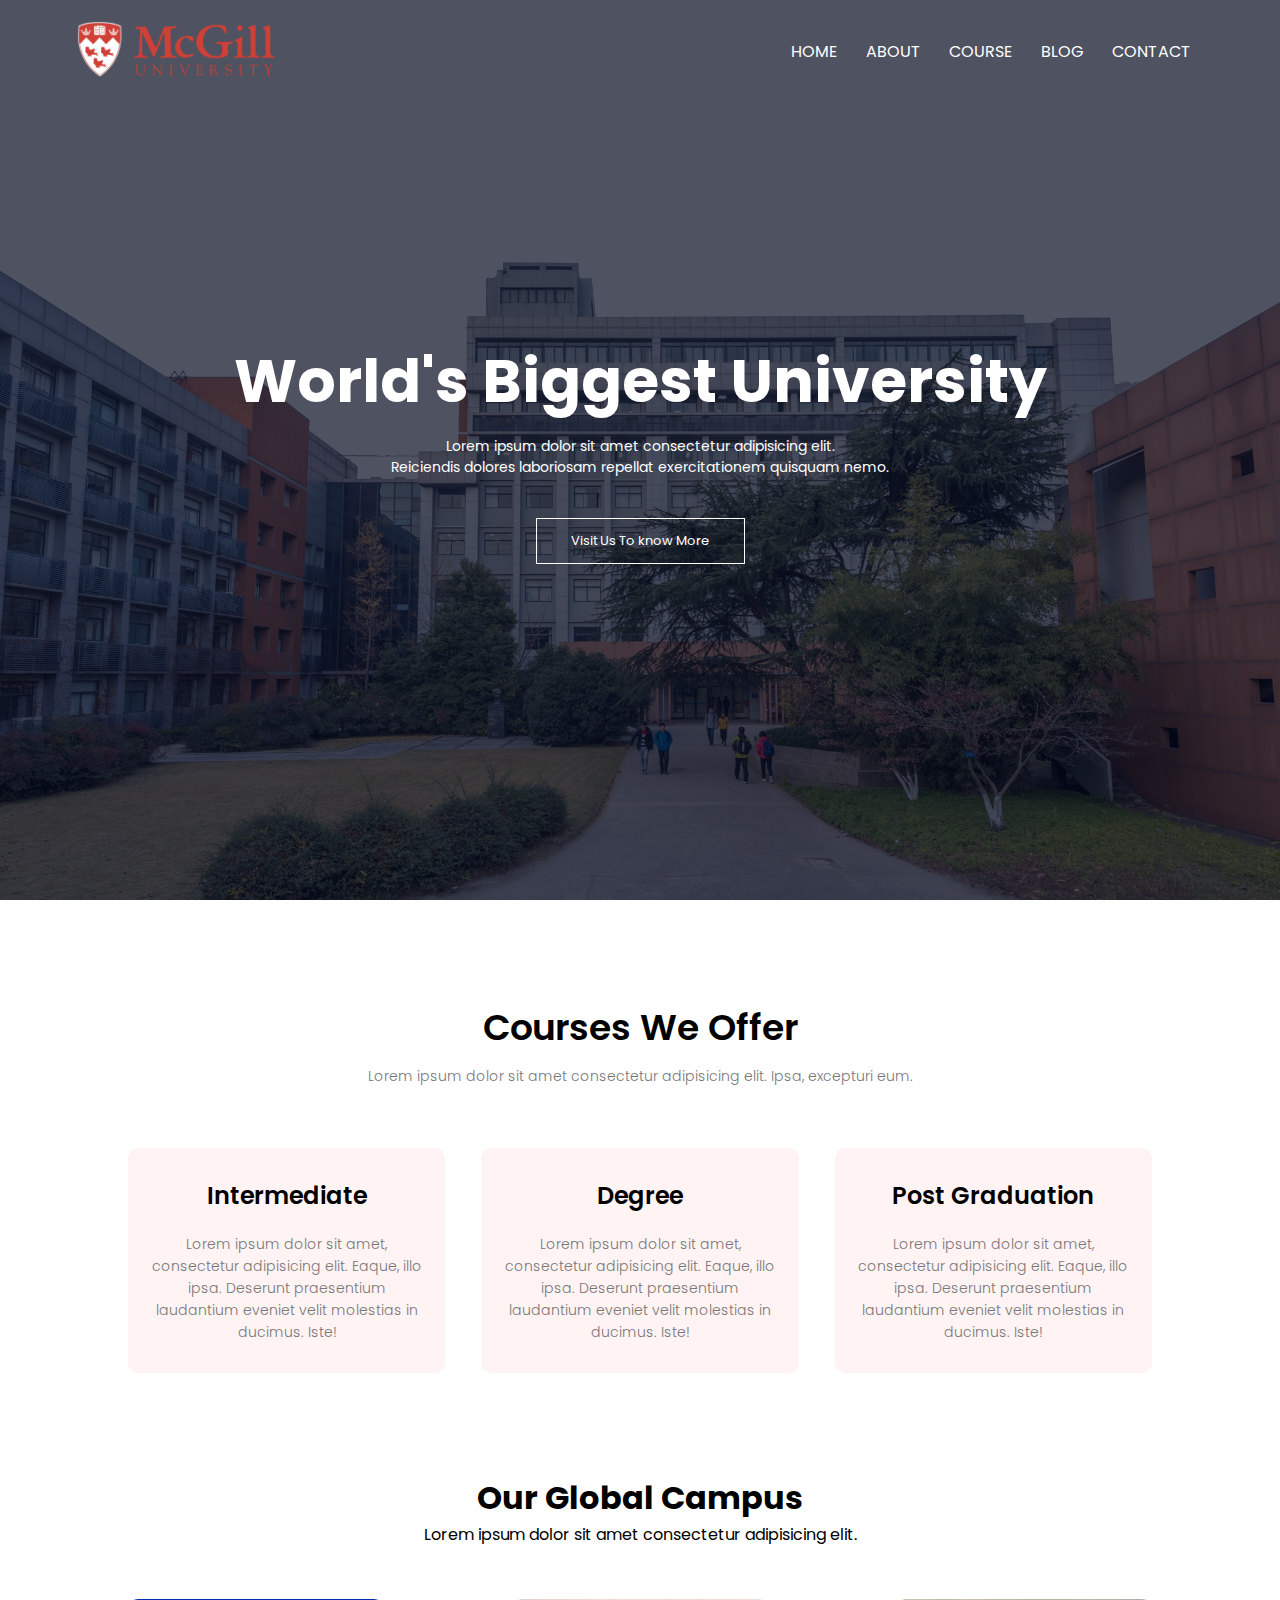
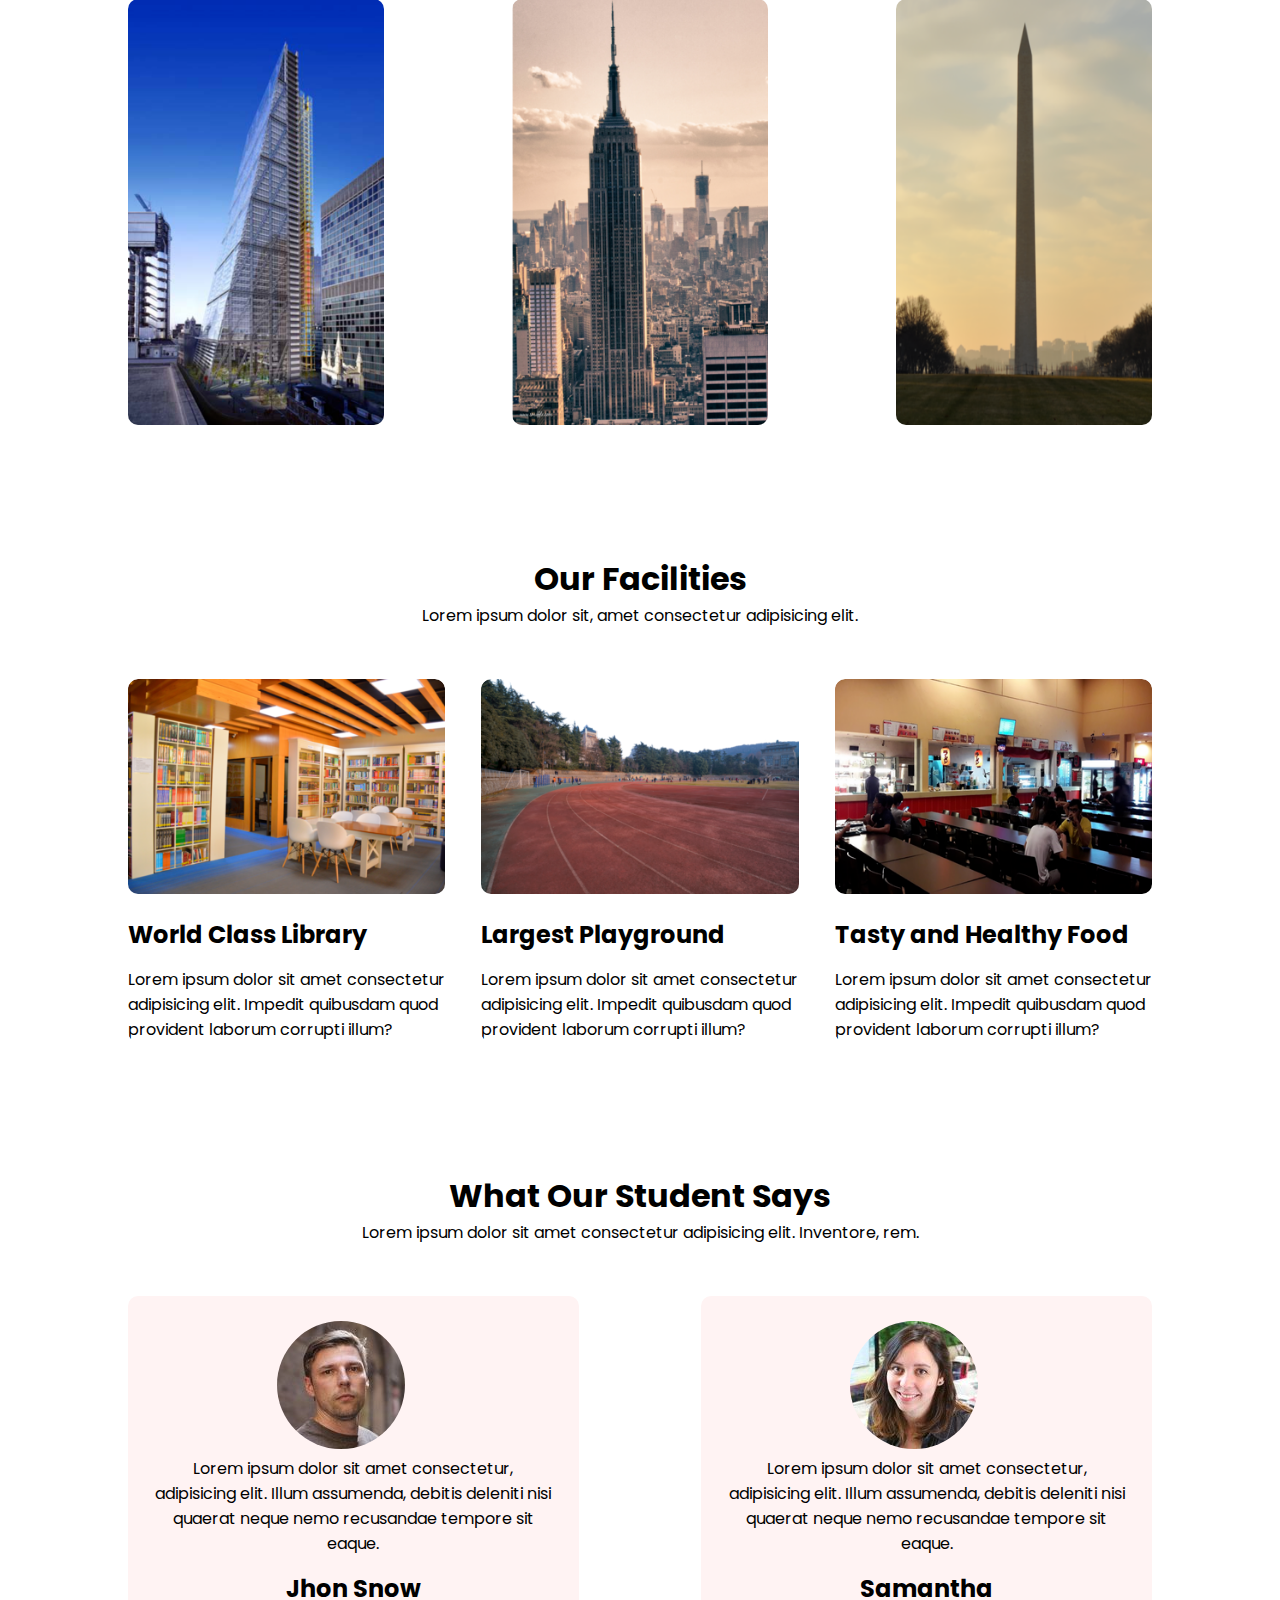
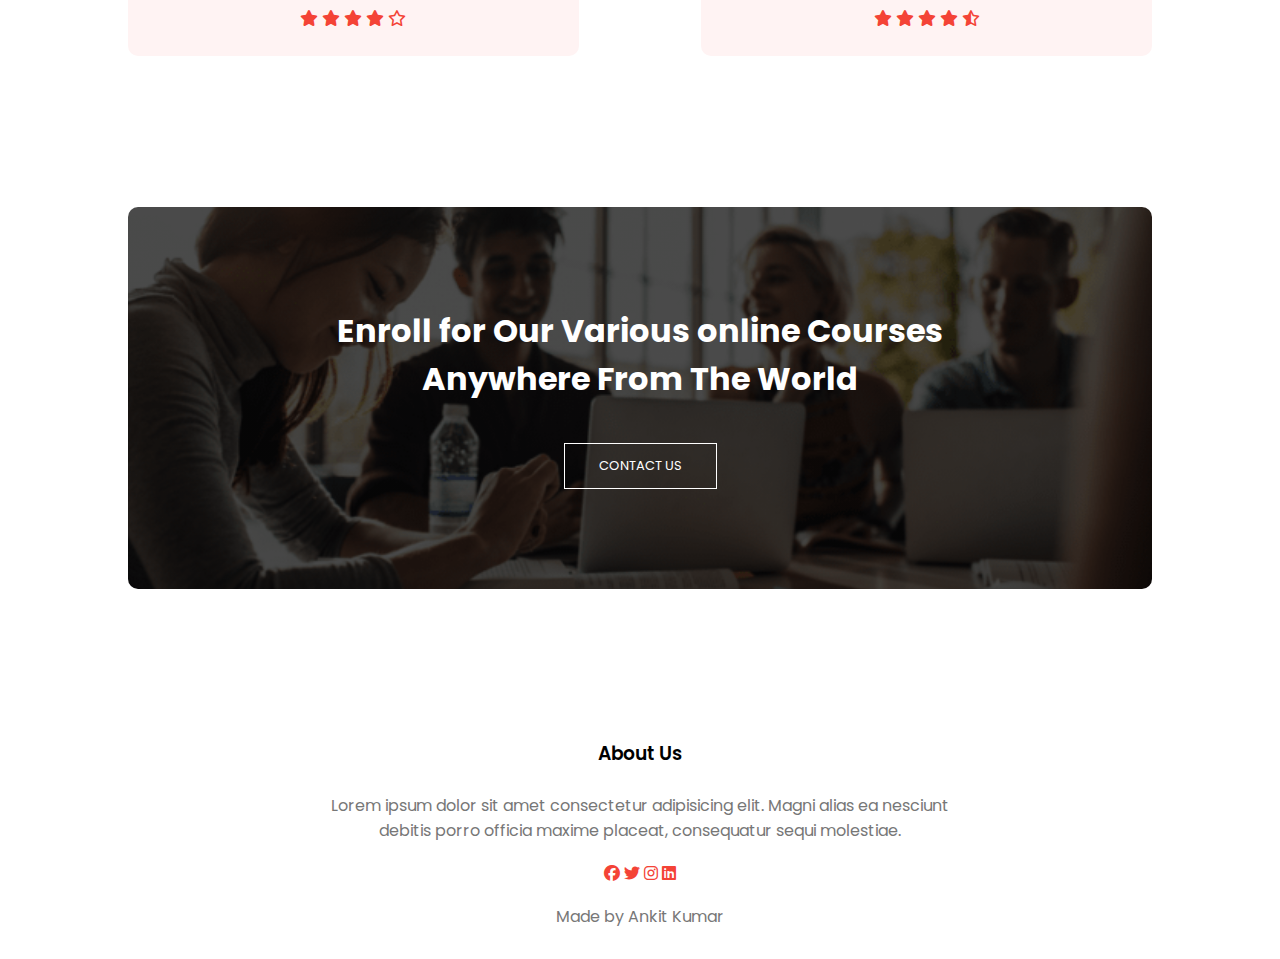
<file: index.html>
<!DOCTYPE html>
<html lang="en">
<head>
    <meta charset="UTF-8">
    <meta http-equiv="X-UA-Compatible" content="IE=edge">
    <meta name="viewport" content="width=device-width, initial-scale=1.0">
    <meta name="description" content=" Index page of a multipages Website for a University made with Html, Css, font awesome, Google fonts and Javascript">
    <link rel="stylesheet" href="./css/style.css">
    <!-- font awesome cdn -->
    <link rel="stylesheet" href="https://cdnjs.cloudflare.com/ajax/libs/font-awesome/6.2.1/css/all.min.css">
    <!-- Google font -->
    <link href="https://fonts.googleapis.com/css2?family=Poppins:wght@400;600;700&display=swap" rel="stylesheet">

    <title>University Website</title>
</head>
<body>
    <section class="header">
        <nav>
            <a href="index.html"><img src="./img/logo1.png" alt="logo"></a> 
            <div class="nav-links" id="navLinks">
                <i class="fa fa-times" onclick="hideMenu()"></i>
                <ul>
                    <li><a href="Index.html">HOME</a></li>
                    <li><a href="about.html">ABOUT</a></li>
                    <li><a href="course.html" class="drop">COURSE</a>
                        <!-- <input type="checkbox" id="showDrop">
                        <label for="showDrop" class="mobile-item">COURSE</label>
                        <ul class="drop-menu">
                            <li><a href="#">COURSE 1</a></li>
                            <li><a href="#">COURSE 2</a></li>
                            <li><a href="#">COURSE 3</a></li>
                            <li><a href="#">COURSE 4</a></li>
                            <li><a href="#">COURSE 5</a></li>
    
                        </ul> -->
                    </li>
                    <li><a href="blog.html">BLOG</a></li>
                    <li><a href="contact.html">CONTACT</a></li>
                </ul>
                </ul>
            </div>
            <i class="fa fa-bars" onclick="showMenu()"></i>
        </nav>

        <div class="text-box">
            <h1>World's Biggest University</h1>
            <p>Lorem ipsum dolor sit amet consectetur adipisicing elit. <br> Reiciendis dolores laboriosam repellat exercitationem quisquam nemo.</p>
            <a href="#" class="hero-btn">Visit Us To know More</a>
        </div>


    </section>
    

    <!-- Course Section -->
    <section class="course">
        <h1>Courses We Offer</h1>
        <p>Lorem ipsum dolor sit amet consectetur adipisicing elit. Ipsa, excepturi eum. </p>
        <div class="row">
            <div class="course-col">
                <h2>Intermediate</h2>
                <p>Lorem ipsum dolor sit amet, consectetur adipisicing elit. Eaque, illo ipsa. Deserunt praesentium laudantium eveniet velit molestias in ducimus. Iste!</p>
            </div>
            <div class="course-col">
                <h2>Degree</h2>
                <p>Lorem ipsum dolor sit amet, consectetur adipisicing elit. Eaque, illo ipsa. Deserunt praesentium laudantium eveniet velit molestias in ducimus. Iste!</p>
            </div>
            <div class="course-col">
                <h2>Post Graduation</h2>
                <p>Lorem ipsum dolor sit amet, consectetur adipisicing elit. Eaque, illo ipsa. Deserunt praesentium laudantium eveniet velit molestias in ducimus. Iste!</p>
            </div>
        </div>
    </section>
<!-- Campus section -->
<section class="campus">
    <div class="head">

        <h1>Our Global Campus</h1>
        <p>Lorem ipsum dolor sit amet consectetur adipisicing elit.</p>
    </div>

    <div class="row">
        <div class="campus-col">
            <img src="./img/london.png"  alt="london">
            <div class="layer">
                <h2>LONDON</h2>
            </div>
        </div>
        <div class="campus-col">
            <img src="./img/new york1.png" alt="newyork" >
            <div class="layer">
                <h2>NEW YORK</h2>
            </div>
        </div>
        <div class="campus-col">
            <img src="./img/Washington.png" alt="washington" >
            <div class="layer">
                <h2>WASHINGTON </h2>
            </div>
        </div>
    </div>
</section>

<!-- Facilities -->
<section class="facilities">
    <h1>Our Facilities</h1>
    <p>Lorem ipsum dolor sit, amet consectetur adipisicing elit.</p>

    <div class="row">
        <div class="facilities-col">
            <img src="./img/library1.png" alt="library">
            <h2>World Class Library</h2>
            <p>Lorem ipsum dolor sit amet consectetur adipisicing elit. Impedit quibusdam quod provident laborum corrupti illum?</p>
        </div>
        <div class="facilities-col">
            <img src="./img/playground.png" alt="playground">
            <h2>Largest Playground</h2>
            <p>Lorem ipsum dolor sit amet consectetur adipisicing elit. Impedit quibusdam quod provident laborum corrupti illum?</p>
        </div>
        <div class="facilities-col">
            <img src="./img/canteen.png" alt="canteen">
            <h2>Tasty and Healthy Food</h2>
            <p>Lorem ipsum dolor sit amet consectetur adipisicing elit. Impedit quibusdam quod provident laborum corrupti illum?</p>
        </div>
    </div>
</section>

<!-- testimonials -->
<section class="testimonials">
    <h1>What Our Student Says</h1>
    <p>Lorem ipsum dolor sit amet consectetur adipisicing elit. Inventore, rem.</p>

    <div class="row">
        <div class="testimonial-col">
            <img src="./img/user.jpg" alt="user">
            <div>
                <p>Lorem ipsum dolor sit amet consectetur, adipisicing elit. Illum assumenda, debitis deleniti nisi quaerat neque nemo recusandae tempore sit eaque.</p>
                <h2>Jhon Snow</h2>
                <i class="fa-solid fa-star"></i>
                <i class="fa-solid fa-star"></i>
                <i class="fa-solid fa-star"></i>
                <i class="fa-solid fa-star"></i>
                <i class="fa-regular fa-star"></i>
            </div>
        </div>
        <div class="testimonial-col">
            <img src="./img/user1.jpg" alt="user">
            <div>
                <p>Lorem ipsum dolor sit amet consectetur, adipisicing elit. Illum assumenda, debitis deleniti nisi quaerat neque nemo recusandae tempore sit eaque.</p>
                <h2>Samantha</h2>
                <i class="fa-solid fa-star"></i>
                <i class="fa-solid fa-star"></i>
                <i class="fa-solid fa-star"></i>
                <i class="fa-solid fa-star"></i>
                <i class="fa-regular fa-star-half-stroke"></i>

            </div>
        </div>
    </div>
</section>

<!-- Call To Action -->
<section class="cta">
    <h1>Enroll for Our Various online Courses <br> Anywhere From The World</h1>
    <a href="#" class="hero-btn">CONTACT US</a>
</section>

<!-- Footer -->
<Section class="footer">
    <h3>About Us</h3>
    <p>Lorem ipsum dolor sit amet consectetur adipisicing elit. Magni alias ea nesciunt <br> debitis porro officia maxime placeat, consequatur sequi molestiae.</p>
    <div class="icons">
         <i class="fa-brands fa-facebook"></i>
         <i class="fa-brands fa-twitter"></i>
         <i class="fa-brands fa-instagram"></i>
         <i class="fa-brands fa-linkedin"></i>
    </div>
    <p>Made by Ankit Kumar</p>
</Section>


<!-- Js for toggle menu -->
    <script>
        "use strict"
        var navLinks = document.getElementById("navLinks");
        function showMenu(){
            navLinks.style.right = "0";
        }
        function hideMenu(){
            navLinks.style.right = "-200px";
        }
    </script>
</body>
</html>
</file>
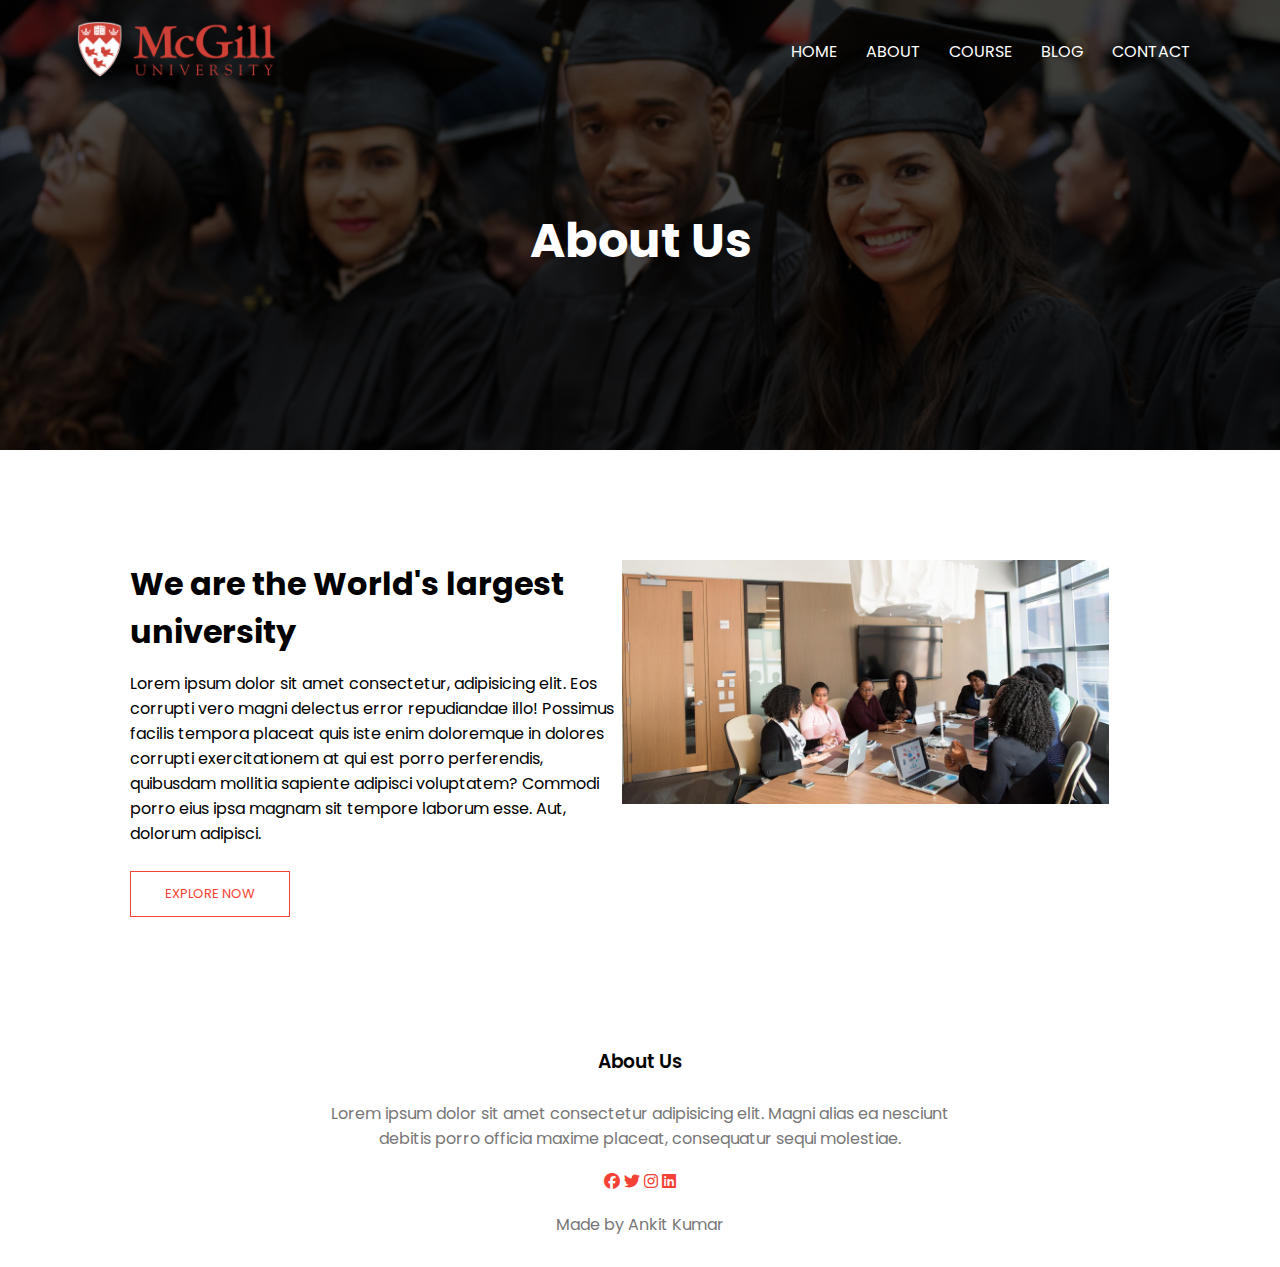
<file: about.html>
<!DOCTYPE html>
<html lang="en">
<head>
    <meta charset="UTF-8">
    <meta http-equiv="X-UA-Compatible" content="IE=edge">
    <meta name="viewport" content="width=device-width, initial-scale=1.0">
    <meta name="description" content=" About page of a multipages Website for a University made with Html, Css, font awesome, Google fonts and Javascript">

    <link rel="stylesheet" href="./css/style.css">
    <!-- font awesome cdn -->
    <link rel="stylesheet" href="https://cdnjs.cloudflare.com/ajax/libs/font-awesome/6.2.1/css/all.min.css">
    <!-- Google font -->
    <link href="https://fonts.googleapis.com/css2?family=Poppins:wght@400;600;700&display=swap" rel="stylesheet">

    <title>University Website</title>
</head>
<body>
    <section class="sub-header">
        <nav>
            <a href="index.html"><img src="./img/logo1.png" alt="logo"></a> 
            <div class="nav-links" id="navLinks">
                <i class="fa fa-times" onclick="hideMenu()"></i>
                <ul>
                    <li><a href="Index.html">HOME</a></li>
                    <li><a href="about.html">ABOUT</a></li>
                    <li><a href="course.html" class="drop">COURSE</a>
                        
                    </li>
                    <li><a href="blog.html">BLOG</a></li>
                    <li><a href="contact.html">CONTACT</a></li>
                </ul>
                </ul>
            </div>
            <i class="fa fa-bars" onclick="showMenu()"></i>
        </nav>

        <h1>About Us</h1>      


    </section>

    <!-- about us content -->
    <section class="about-us">
        <div class="row">
            <div class="about-col">
                <h1>We are the World's largest university</h1>
                <p>Lorem ipsum dolor sit amet consectetur, adipisicing elit. Eos corrupti vero magni delectus error repudiandae illo! Possimus facilis tempora placeat quis iste enim doloremque in dolores corrupti exercitationem at qui est porro perferendis, quibusdam mollitia sapiente adipisci voluptatem? Commodi porro eius ipsa magnam sit tempore laborum esse. Aut, dolorum adipisci.</p>
                <a href="#" class="hero-btn red-btn">EXPLORE NOW</a>
            </div>
            <div class="about-col">
                <img src="./img/about-us.webp" alt="about">
            </div>
        </div>
    </section>
    

   
<!-- Footer -->
<Section class="footer">
    <h3>About Us</h3>
    <p>Lorem ipsum dolor sit amet consectetur adipisicing elit. Magni alias ea nesciunt <br> debitis porro officia maxime placeat, consequatur sequi molestiae.</p>
    <div class="icons">
         <i class="fa-brands fa-facebook"></i>
         <i class="fa-brands fa-twitter"></i>
         <i class="fa-brands fa-instagram"></i>
         <i class="fa-brands fa-linkedin"></i>
    </div>
    <p>Made by Ankit Kumar</p>
</Section>


<!-- Js for toggle menu -->
    <script>
        "use strict"
        var navLinks = document.getElementById("navLinks");
        function showMenu(){
            navLinks.style.right = "0";
        }
        function hideMenu(){
            navLinks.style.right = "-200px";
        }
    </script>
</body>
</html>
</file>
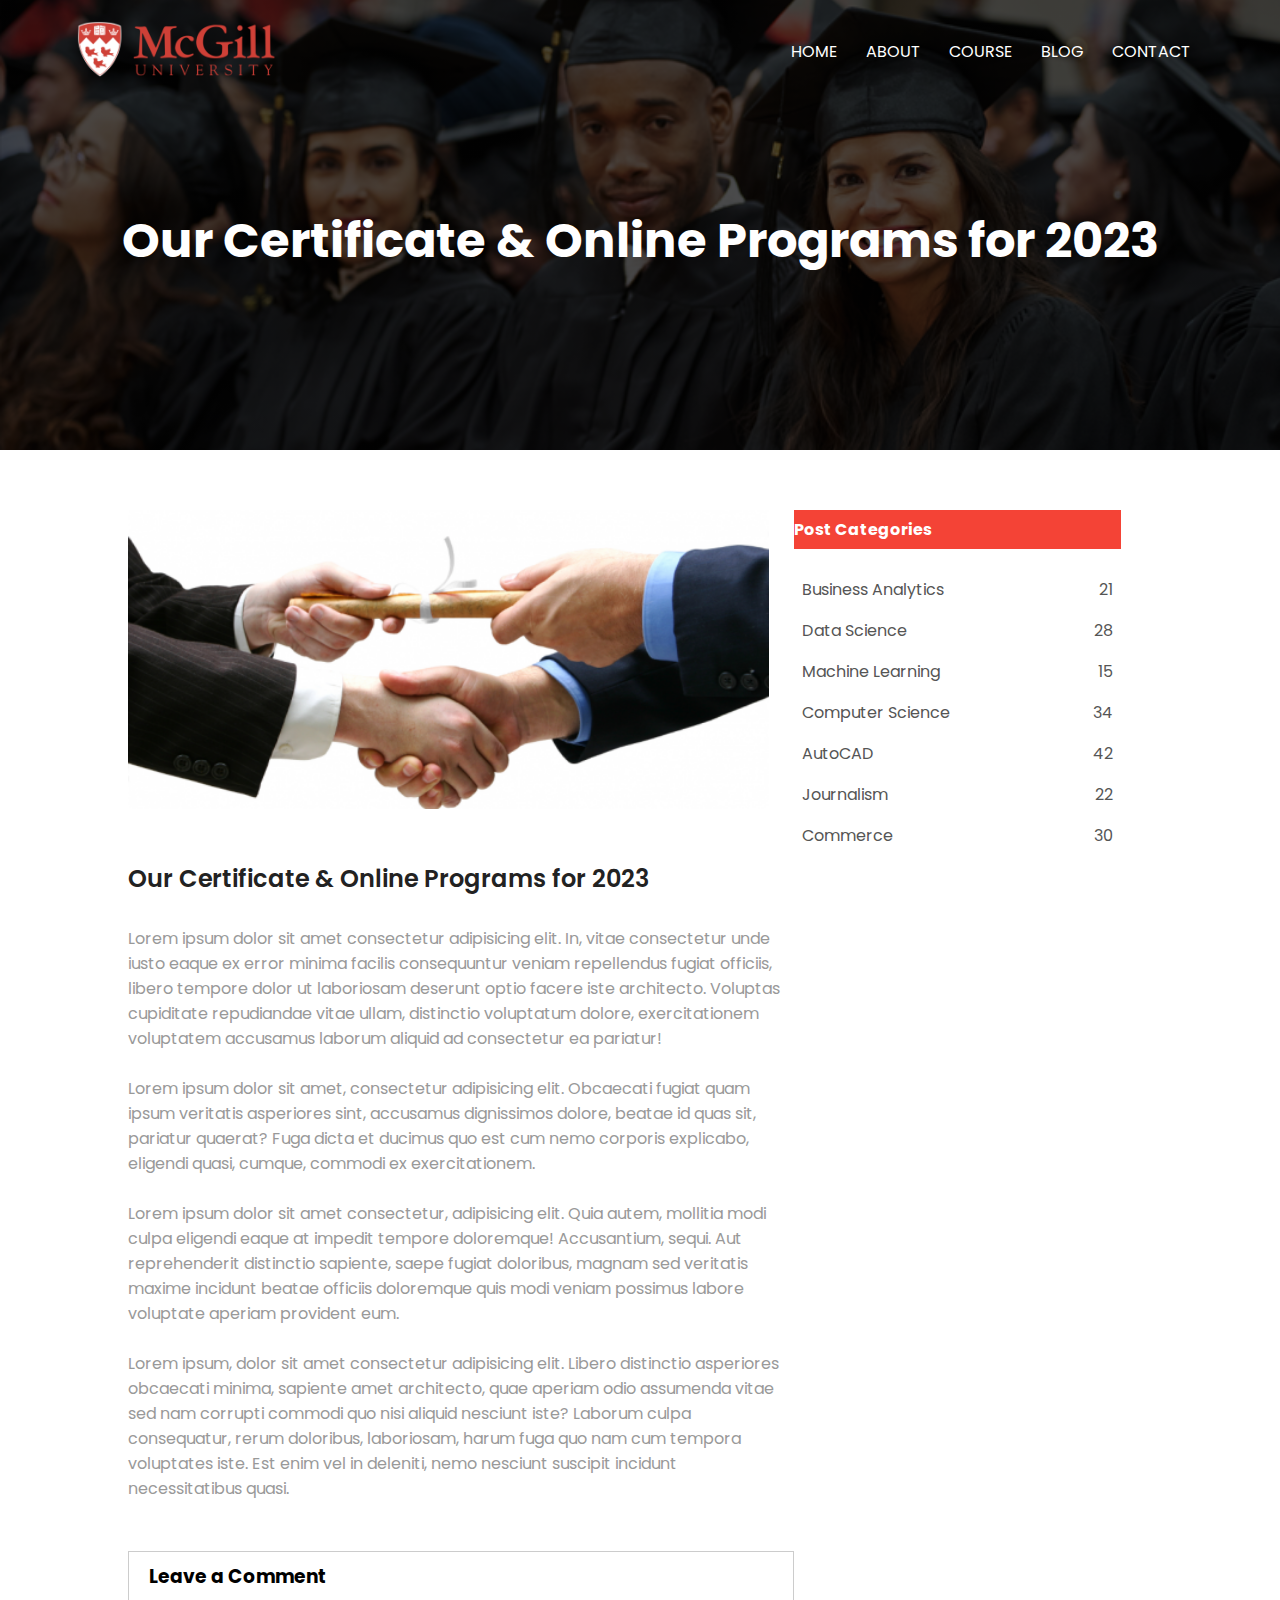
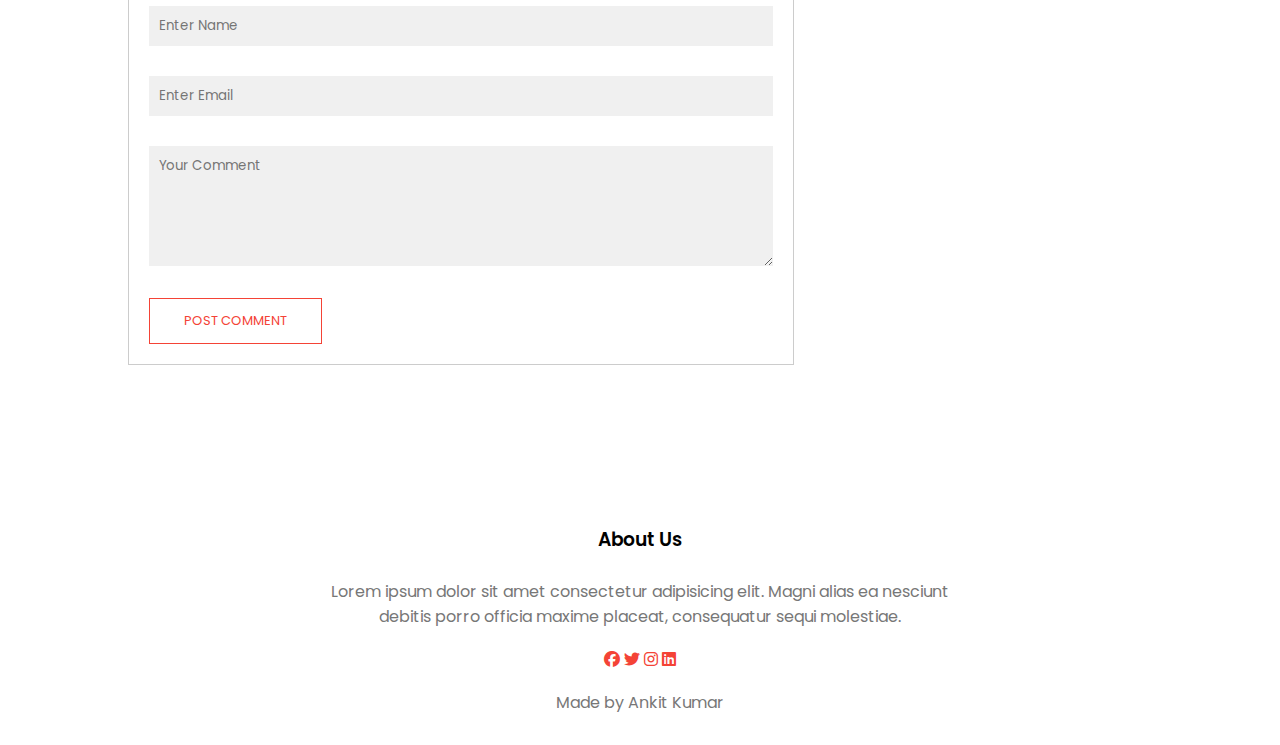
<file: blog.html>
<!DOCTYPE html>
<html lang="en">
<head>
    <meta charset="UTF-8">
    <meta http-equiv="X-UA-Compatible" content="IE=edge">
    <meta name="viewport" content="width=device-width, initial-scale=1.0">
    <meta name="description" content=" Blog page of a multipages Website for a University made with Html, Css, font awesome, Google fonts and Javascript">

    <link rel="stylesheet" href="./css/style.css">
    <!-- font awesome cdn -->
    <link rel="stylesheet" href="https://cdnjs.cloudflare.com/ajax/libs/font-awesome/6.2.1/css/all.min.css">
    <!-- Google font -->
    <link href="https://fonts.googleapis.com/css2?family=Poppins:wght@400;600;700&display=swap" rel="stylesheet">

    <title>University Website</title>
</head>
<body>
    <section class="sub-header">
        <nav>
            <a href="index.html"><img src="./img/logo1.png" alt="logo"></a> 
            <div class="nav-links" id="navLinks">
                <i class="fa fa-times" onclick="hideMenu()"></i>
                <ul>
                    <li><a href="Index.html">HOME</a></li>
                    <li><a href="about.html">ABOUT</a></li>
                    <li><a href="course.html" class="drop">COURSE</a>
                        
                    </li>
                    <li><a href="blog.html">BLOG</a></li>
                    <li><a href="contact.html">CONTACT</a></li>
                </ul>
                </ul>
            </div>
            <i class="fa fa-bars" onclick="showMenu()"></i>
        </nav>

        <h1>Our Certificate & Online Programs for 2023</h1>   
</section>


<!-- blog page content -->

<section class="blog-content">
    <div class="row">
        <div class="blog-left">
            <img src="./img/cert.png" alt="certificate">
            <h2>Our Certificate & Online Programs for 2023</h2>
            <p>Lorem ipsum dolor sit amet consectetur adipisicing elit. In, vitae consectetur unde iusto eaque ex error minima facilis consequuntur veniam repellendus fugiat officiis, libero tempore dolor ut laboriosam deserunt optio facere iste architecto. Voluptas cupiditate repudiandae vitae ullam, distinctio voluptatum dolore, exercitationem voluptatem accusamus laborum aliquid ad consectetur ea pariatur!</p>
            <br>
            <p>Lorem ipsum dolor sit amet, consectetur adipisicing elit. Obcaecati fugiat quam ipsum veritatis asperiores sint, accusamus dignissimos dolore, beatae id quas sit, pariatur quaerat? Fuga dicta et ducimus quo est cum nemo corporis explicabo, eligendi quasi, cumque, commodi ex exercitationem.</p>
            <br>
            <p>Lorem ipsum dolor sit amet consectetur, adipisicing elit. Quia autem, mollitia modi culpa eligendi eaque at impedit tempore doloremque! Accusantium, sequi. Aut reprehenderit distinctio sapiente, saepe fugiat doloribus, magnam sed veritatis maxime incidunt beatae officiis doloremque quis modi veniam possimus labore voluptate aperiam provident eum.</p>
            <br>
            <p>Lorem ipsum, dolor sit amet consectetur adipisicing elit. Libero distinctio asperiores obcaecati minima, sapiente amet architecto, quae aperiam odio assumenda vitae sed nam corrupti commodi quo nisi aliquid nesciunt iste? Laborum culpa consequatur, rerum doloribus, laboriosam, harum fuga quo nam cum tempora voluptates iste. Est enim vel in deleniti, nemo nesciunt suscipit incidunt necessitatibus quasi.</p>

            <div class="comment-box">
                <h3>Leave a Comment</h3>

                <form class="comment-form">
                    <input type="text" placeholder="Enter Name">
                    <input type="email" placeholder="Enter Email">
                    <textarea   rows="5" placeholder="Your Comment"></textarea>
                    <button type="submit" class="hero-btn red-btn">POST COMMENT</button>
                </form>
            </div>



        </div>
        <div class="blog-right">
            <h3>Post Categories</h3>
            <div>
                <span>Business Analytics</span>
                <span>21</span>
            </div>
            <div>
                <span>Data Science</span>
                <span>28</span>
            </div>
            <div>
                <span>Machine Learning</span>
                <span>15</span>
            </div>
            <div>
                <span>Computer Science</span>
                <span>34</span>
            </div>
            <div>
                <span>AutoCAD </span>
                <span>42</span>
            </div>
            <div>
                <span>Journalism</span>
                <span>22</span>
            </div>
            <div>
                <span>Commerce</span>
                <span>30</span>
            </div>
           
        </div>
    </div>
</section>

   
<!-- Footer -->
<Section class="footer">
    <h3>About Us</h3>
    <p>Lorem ipsum dolor sit amet consectetur adipisicing elit. Magni alias ea nesciunt <br> debitis porro officia maxime placeat, consequatur sequi molestiae.</p>
    <div class="icons">
         <i class="fa-brands fa-facebook"></i>
         <i class="fa-brands fa-twitter"></i>
         <i class="fa-brands fa-instagram"></i>
         <i class="fa-brands fa-linkedin"></i>
    </div>
    <p>Made by Ankit Kumar</p>
</Section>


<!-- Js for toggle menu -->
    <script>
        "use strict"
        var navLinks = document.getElementById("navLinks");
        function showMenu(){
            navLinks.style.right = "0";
        }
        function hideMenu(){
            navLinks.style.right = "-200px";
        }
    </script>
</body>
</html>
</file>
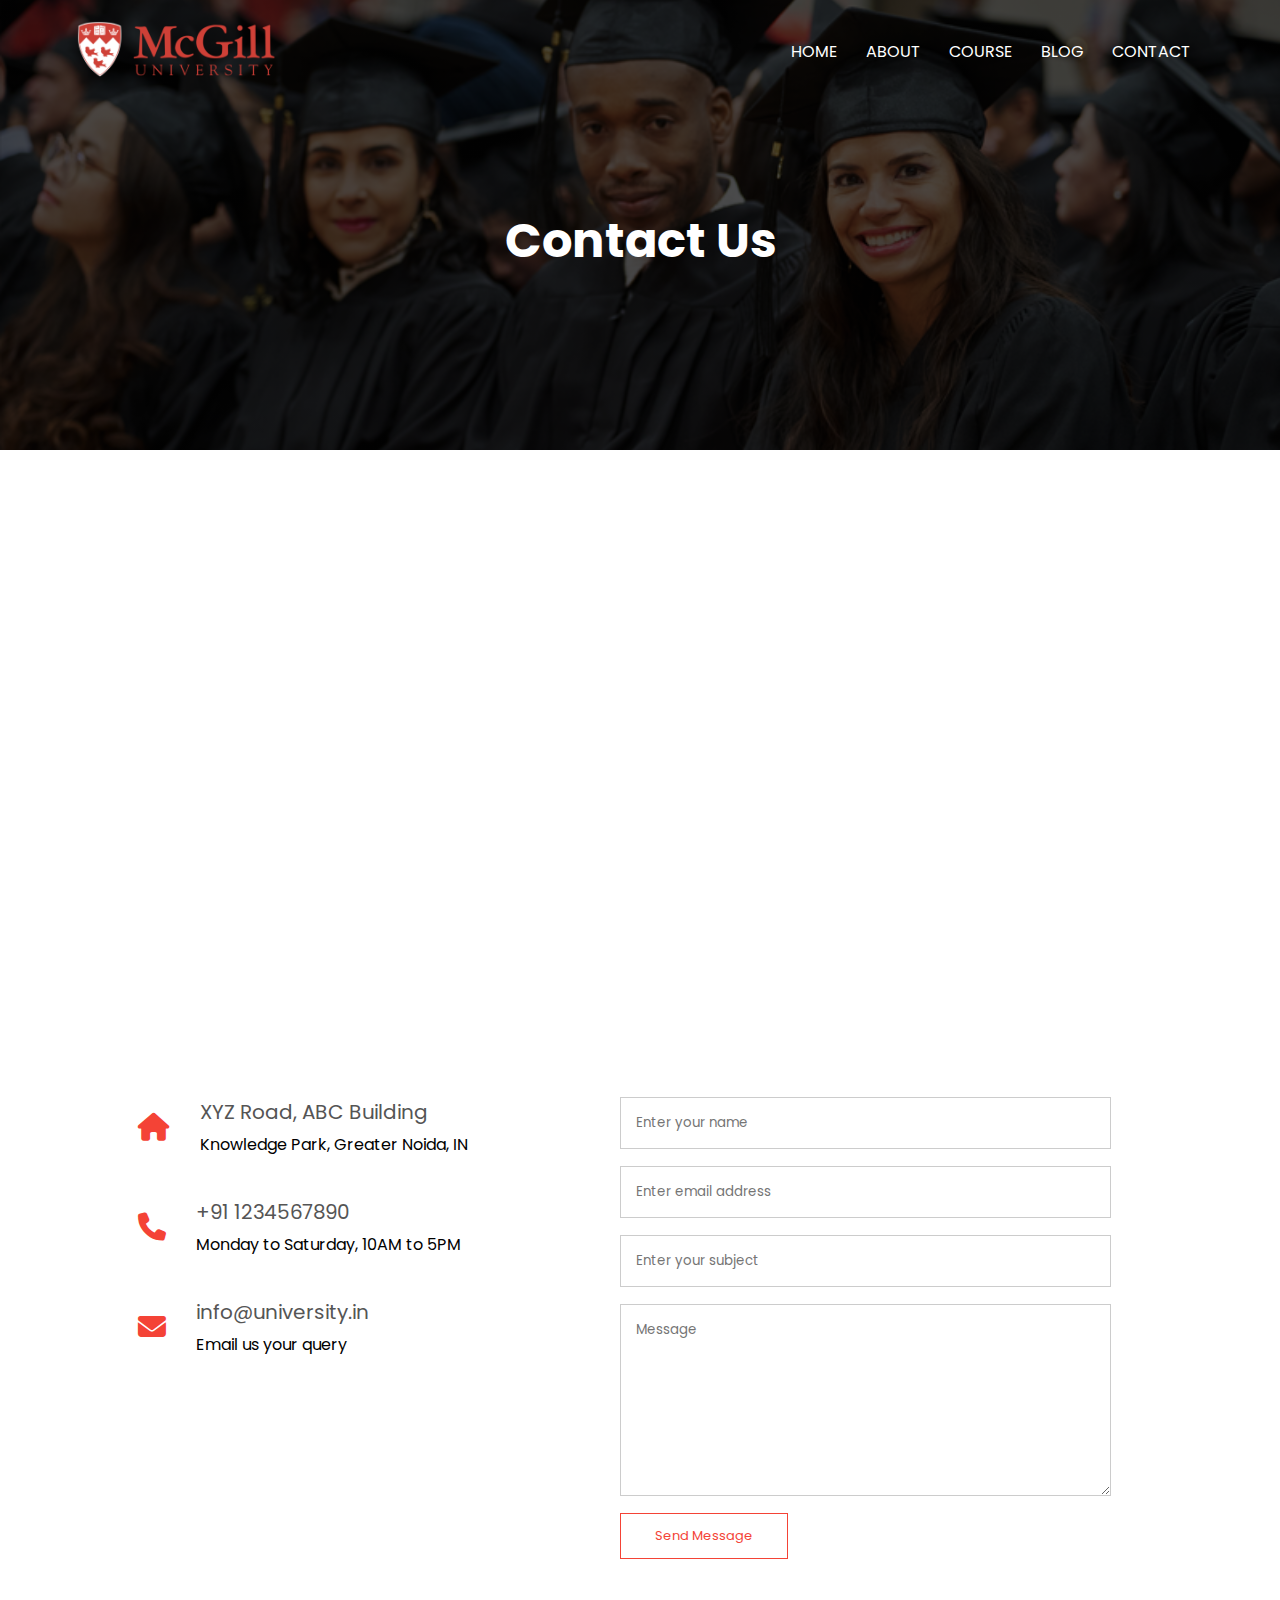
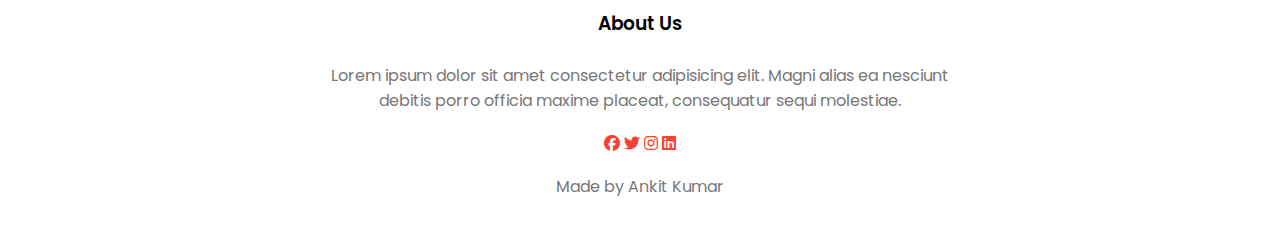
<file: contact.html>
<!DOCTYPE html>
<html lang="en">
<head>
    <meta charset="UTF-8">
    <meta http-equiv="X-UA-Compatible" content="IE=edge">
    <meta name="viewport" content="width=device-width, initial-scale=1.0">
    <meta name="description" content=" Contact page of a multipages Website for a University made with Html, Css, font awesome, Google fonts and Javascript">

    <link rel="stylesheet" href="./css/style.css">
    <!-- font awesome cdn -->
    <link rel="stylesheet" href="https://cdnjs.cloudflare.com/ajax/libs/font-awesome/6.2.1/css/all.min.css">
    <!-- Google font -->
    <link href="https://fonts.googleapis.com/css2?family=Poppins:wght@400;600;700&display=swap" rel="stylesheet">

    <title>University Website</title>
</head>
<body>
    <section class="sub-header">
        <nav>
            <a href="index.html"><img src="./img/logo1.png" alt="logo"></a> 
            <div class="nav-links" id="navLinks">
                <i class="fa fa-times" onclick="hideMenu()"></i>
                <ul>
                    <li><a href="Index.html">HOME</a></li>
                    <li><a href="about.html">ABOUT</a></li>
                    <li><a href="course.html" class="drop">COURSE</a>
                        
                    </li>
                    <li><a href="blog.html">BLOG</a></li>
                    <li><a href="contact.html">CONTACT</a></li>
                </ul>
            </div>
            <i class="fa fa-bars" onclick="showMenu()"></i>
        </nav>

        <h1>Contact Us</h1>      


    </section>

    <!-- Contact us part -->

    <section class="location">
        <iframe src="https://www.google.com/maps/embed?pb=!1m18!1m12!1m3!1d448194.82162352453!2d77.09323125!3d28.6440836!2m3!1f0!2f0!3f0!3m2!1i1024!2i768!4f13.1!3m3!1m2!1s0x390cfd5b347eb62d%3A0x37205b715389640!2sDelhi!5e0!3m2!1sen!2sin!4v1673892709213!5m2!1sen!2sin" width="600" height="450" style="border:0;" allowfullscreen="" loading="lazy" referrerpolicy="no-referrer-when-downgrade"></iframe>
    </section>

    <section class="contact-us">
        <div class="row">
            <div class="contact-col">
                <div>
                    <i class="fa fa-home"></i>
                    <span>
                        <h5>XYZ Road, ABC Building</h5>
                        <p>Knowledge Park, Greater Noida, IN</p>
                    </span>
                </div>
                <div>
                    <i class="fa fa-phone"></i>
                    <span>
                        <h5>+91 1234567890</h5>
                        <p>Monday to Saturday, 10AM to 5PM</p>
                    </span>
                </div>
                <div>
                    <i class="fa fa-envelope"></i>
                    <span>
                        <h5>info@university.in</h5>
                        <p>Email us your query</p>
                    </span>
                </div>
            </div>
            <div class="contact-col">
                <form action=""> 
                    <input type="text" placeholder="Enter your name" required>
                    <input type="email" placeholder="Enter email address" required>
                    <input type="text" placeholder="Enter your subject" required>
                    <textarea  rows="8" placeholder="Message" required></textarea>
                    <button type="submit" class="hero-btn red-btn"> Send Message</button>
                </form>
            </div>
        </div>
    </section>

    
   
<!-- Footer -->
<Section class="footer">
    <h3>About Us</h3>
    <p>Lorem ipsum dolor sit amet consectetur adipisicing elit. Magni alias ea nesciunt <br> debitis porro officia maxime placeat, consequatur sequi molestiae.</p>
    <div class="icons">
         <i class="fa-brands fa-facebook"></i>
         <i class="fa-brands fa-twitter"></i>
         <i class="fa-brands fa-instagram"></i>
         <i class="fa-brands fa-linkedin"></i>
    </div>
    <p>Made by Ankit Kumar</p>
</Section>


<!-- Js for toggle menu -->
    <script>
        "use strict"
        var navLinks = document.getElementById("navLinks");
        function showMenu(){
            navLinks.style.right = "0";
        }
        function hideMenu(){
            navLinks.style.right = "-200px";
        }
    </script>
</body>
</html>
</file>
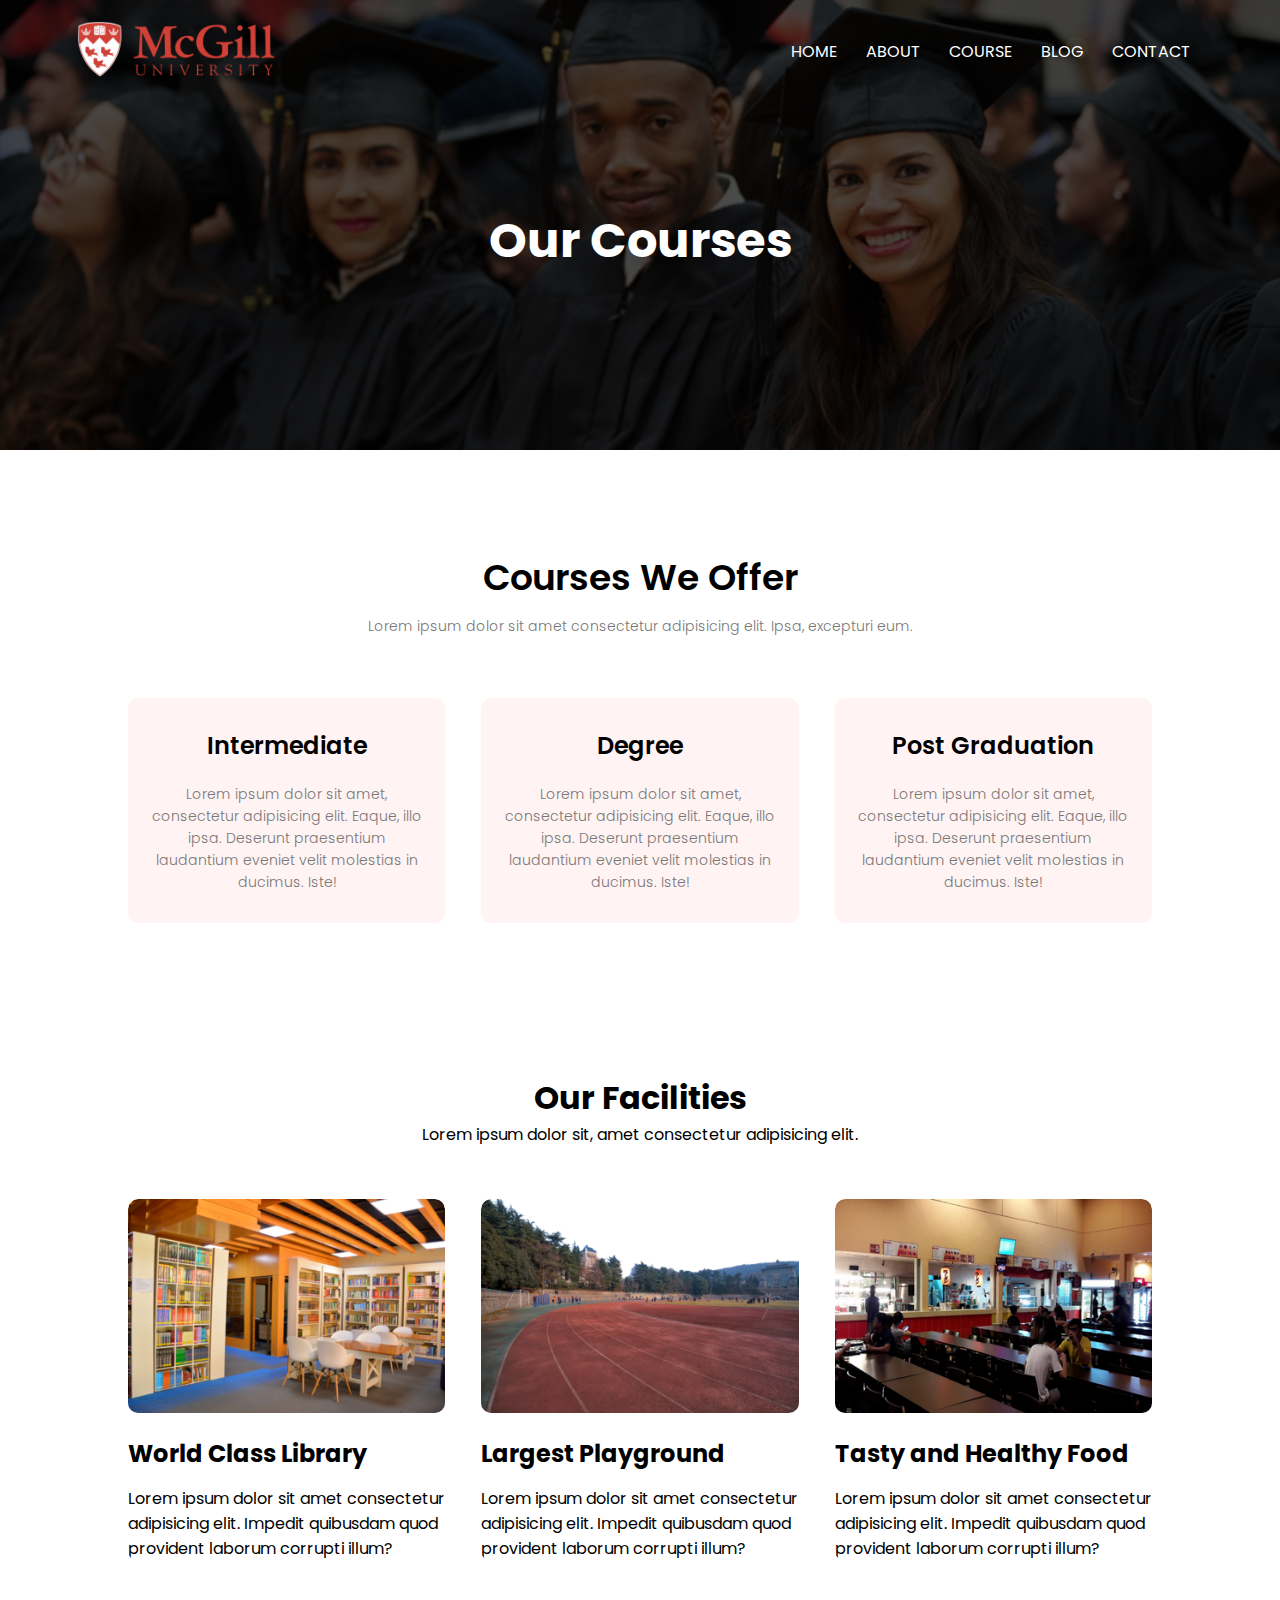
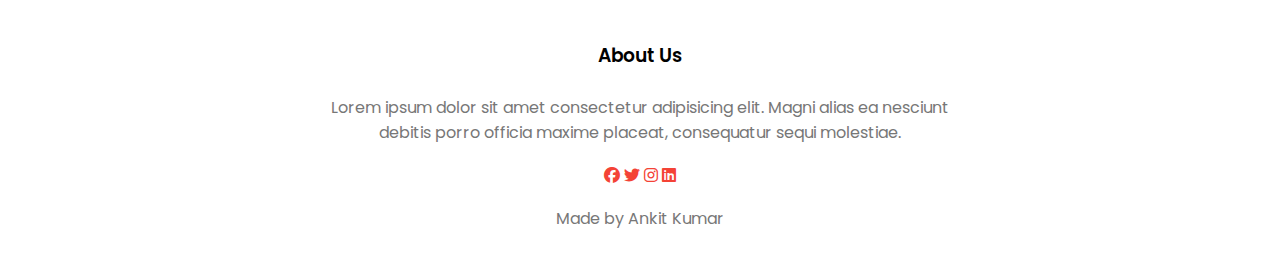
<file: course.html>
<!DOCTYPE html>
<html lang="en">
<head>
    <meta charset="UTF-8">
    <meta http-equiv="X-UA-Compatible" content="IE=edge">
    <meta name="viewport" content="width=device-width, initial-scale=1.0">
    <meta name="description" content=" COurses page of a multipages Website for a University made with Html, Css, font awesome, Google fonts and Javascript">

    <link rel="stylesheet" href="./css/style.css">
    <!-- font awesome cdn -->
    <link rel="stylesheet" href="https://cdnjs.cloudflare.com/ajax/libs/font-awesome/6.2.1/css/all.min.css">
    <!-- Google font -->
    <link href="https://fonts.googleapis.com/css2?family=Poppins:wght@400;600;700&display=swap" rel="stylesheet">

    <title>University Website</title>
</head>
<body>
    <section class="sub-header">
        <nav>
            <a href="index.html"><img src="./img/logo1.png" alt="logo"></a> 
            <div class="nav-links" id="navLinks">
                <i class="fa fa-times" onclick="hideMenu()"></i>
                <ul>
                    <li><a href="Index.html">HOME</a></li>
                    <li><a href="about.html">ABOUT</a></li>
                    <li><a href="course.html" class="drop">COURSE</a>
                       
                    </li>
                    <li><a href="blog.html">BLOG</a></li>
                    <li><a href="contact.html">CONTACT</a></li>
                </ul>
                </ul>
            </div>
            <i class="fa fa-bars" onclick="showMenu()"></i>
        </nav>

        <h1>Our Courses</h1>      


    </section>

    <!-- Courses -->
    <section class="course">
        <h1>Courses We Offer</h1>
        <p>Lorem ipsum dolor sit amet consectetur adipisicing elit. Ipsa, excepturi eum. </p>
        <div class="row">
            <div class="course-col">
                <h2>Intermediate</h2>
                <p>Lorem ipsum dolor sit amet, consectetur adipisicing elit. Eaque, illo ipsa. Deserunt praesentium laudantium eveniet velit molestias in ducimus. Iste!</p>
            </div>
            <div class="course-col">
                <h2>Degree</h2>
                <p>Lorem ipsum dolor sit amet, consectetur adipisicing elit. Eaque, illo ipsa. Deserunt praesentium laudantium eveniet velit molestias in ducimus. Iste!</p>
            </div>
            <div class="course-col">
                <h2>Post Graduation</h2>
                <p>Lorem ipsum dolor sit amet, consectetur adipisicing elit. Eaque, illo ipsa. Deserunt praesentium laudantium eveniet velit molestias in ducimus. Iste!</p>
            </div>
        </div>
    </section>

    <!-- Facilities -->
    <section class="facilities">
        <h1>Our Facilities</h1>
        <p>Lorem ipsum dolor sit, amet consectetur adipisicing elit.</p>
    
        <div class="row">
            <div class="facilities-col">
                <img src="./img/library1.png" alt="">
                <h2>World Class Library</h2>
                <p>Lorem ipsum dolor sit amet consectetur adipisicing elit. Impedit quibusdam quod provident laborum corrupti illum?</p>
            </div>
            <div class="facilities-col">
                <img src="./img/playground.png" alt="">
                <h2>Largest Playground</h2>
                <p>Lorem ipsum dolor sit amet consectetur adipisicing elit. Impedit quibusdam quod provident laborum corrupti illum?</p>
            </div>
            <div class="facilities-col">
                <img src="./img/canteen.png" alt="">
                <h2>Tasty and Healthy Food</h2>
                <p>Lorem ipsum dolor sit amet consectetur adipisicing elit. Impedit quibusdam quod provident laborum corrupti illum?</p>
            </div>
        </div>
    </section>
   
<!-- Footer -->
<Section class="footer">
    <h3>About Us</h3>
    <p>Lorem ipsum dolor sit amet consectetur adipisicing elit. Magni alias ea nesciunt <br> debitis porro officia maxime placeat, consequatur sequi molestiae.</p>
    <div class="icons">
         <i class="fa-brands fa-facebook"></i>
         <i class="fa-brands fa-twitter"></i>
         <i class="fa-brands fa-instagram"></i>
         <i class="fa-brands fa-linkedin"></i>
    </div>
    <p>Made by Ankit Kumar</p>
</Section>


<!-- Js for toggle menu -->
    <script>
        "use strict"
        var navLinks = document.getElementById("navLinks");
        function showMenu(){
            navLinks.style.right = "0";
        }
        function hideMenu(){
            navLinks.style.right = "-200px";
        }
    </script>
</body>
</html>
</file>
<file: css/style.css>
* {
  margin: 0;
  padding: 0;
  box-sizing: border-box;
  font-family: "Poppins", sans-serif;
}

.header {
  min-height: 100vh;
  width: 100%;
  background-image: linear-gradient(rgba(4, 9, 30, 0.7), rgba(4, 9, 30, 0.7)),
    url(../img/banner.png);
  background-position: center;
  background-size: cover;
  position: relative;
}
nav {
  display: flex;
  padding: 1% 6%;
  justify-content: center;
  align-items: center;
}
nav img {
  width: 200px;
}
.nav-links {
  flex: 1;
  text-align: right;
}
.nav-links ul li {
  list-style: none;
  display: inline-block;
  padding: 8px 12px;
  position: relative;
}
.nav-links ul li a {
  color: #fff;
  text-decoration: none;
  font-size: 16px;
}
.nav-links ul li::after {
  content: "";
  width: 0%;
  height: 2px;
  background: #f44336;
  display: block;
  margin: auto;
  transition: 0.5s;
}
.nav-links ul li:hover::after {
  width: 100%;
}

.text-box {
  width: 90%;
  color: #fff;
  position: absolute;

  top: 50%;
  left: 50%;
  transform: translate(-50%, -50%);
  text-align: center;
}
.text-box h1 {
  font-size: 60px;
}
.text-box p {
  margin: 10px 0 40px;
  font-size: 14px;
}
.hero-btn {
  display: inline-block;
  text-decoration: none;
  color: #fff;
  border: 1px solid #fff;
  padding: 12px 34px;
  font-size: 13px;
  background: transparent;
  position: relative;
  cursor: pointer;
}
.hero-btn:hover {
  border: 1px solid #f44336;
  background: #f44336;
  transition: 1s;
}

nav .fa {
  display: none;
}

/* Course area */
.course {
  width: 80%;
  margin: auto;
  text-align: center;
  padding-top: 100px;
}
.course h1 {
  font-size: 36px;
  font-weight: 600;
}
.course p {
  color: #777;
  font-size: 14px;
  font-weight: 300;
  line-height: 22px;
  padding: 10px;
}
.course .row {
  margin-top: 5%;
  display: flex;
  justify-content: space-between;
}
.course-col {
  flex-basis: 31%;
  background: #fff3f3;
  border-radius: 10px;
  margin-bottom: 5%;
  padding: 20px 12px;
  transition: 0.5s;
}
.course-col h2 {
  text-align: center;
  font-weight: 600;
  margin: 10px 0;
}
.course-col:hover {
  box-shadow: 0 0 20px 0px rgba(8, 7, 7, 0.2);
  cursor: pointer;
}

/* Campus area */
.campus {
  width: 80%;
  margin: auto;
  padding-top: 50px;
}
.head {
  text-align: center;
}
.campus .row {
  margin-top: 5%;
  display: flex;
  justify-content: space-between;
}
.campus-col {
  flex-basis: 25%;
  border-radius: 10px;
  margin-bottom: 30px;
  position: relative;
  overflow: hidden;
}
.campus-col img {
  width: 100%;
  display: block;
}

.layer {
  background: transparent;
  height: 100%;
  width: 100%;
  position: absolute;
  top: 0;
  left: 0;
  text-align: center;
}
.layer:hover {
  background: rgba(226, 0, 0, 0.7);
}

.layer h2 {
  width: 100%;
  font-weight: 500;
  color: #fff;
  font-size: 26px;
  bottom: 0;
  left: 50%;
  transform: translateX(-50%);
  transition: 0.5s;
  position: absolute;
  opacity: 0;
}
.layer:hover h2 {
  bottom: 49%;
  opacity: 1;
}

/* Facilities */
.facilities {
  width: 80%;
  margin: auto;
  text-align: center;
  padding-top: 100px;
}
.facilities .row {
  margin-top: 5%;
  display: flex;
  justify-content: space-between;
}

.facilities-col {
  flex-basis: 31%;
  border-radius: 10px;
  margin-bottom: 30px;
  position: relative;
  overflow: hidden;
}

.facilities-col img {
  width: 100%;
  border-radius: 10px;
}
.facilities-col p {
  padding: 0;
  text-align: left;
}
.facilities-col h2 {
  margin-top: 16px;
  margin-bottom: 15px;
  text-align: left;
}

/* testimonials */
.testimonials {
  width: 80%;
  margin: auto;
  text-align: center;
  padding-top: 100px;
}
.testimonials .row {
  margin-top: 5%;
  display: flex;
  justify-content: space-between;
}

.testimonial-col {
  flex-basis: 44%;
  border-radius: 10px;
  margin-bottom: 5%;
  /* text-align: left; */
  background: #fff3f3;
  padding: 25px;
  cursor: pointer;
}
.testimonial-col img {
  margin-left: 5px;
  margin-right: 30px;
  border-radius: 50%;
}

.testimonial-col p {
  padding: 0;
}
.testimonial-col h2 {
  margin-top: 15px;
}

.testimonial-col i {
  color: #f44336;
}

/* Call to action */
.cta {
  margin: 100px auto;
  width: 80%;
  background-image: linear-gradient(rgba(0, 0, 0, 0.7), rgba(0, 0, 0, 0.7)),
    url(../img/banner1.png);
  background-position: center;
  background-size: cover;
  border-radius: 10px;
  text-align: center;
  padding: 100px 0;
}

.cta h1 {
  color: #fff;
  margin-bottom: 40px;
  padding: 0;
}

/* footer */
.footer {
  width: 100%;
  text-align: center;
  padding: 30px 0;
}
.footer h3 {
  margin-bottom: 25px;
  margin-top: 20px;
  font-weight: 600;
}
.footer p {
  color: #777;
}
.icons {
  color: #f44336;
  margin: 0 13px;
  cursor: pointer;
  padding: 18px 0;
}

/* -----About us page----- */
.sub-header {
  height: 50vh;
  width: 100%;
  background-image: linear-gradient(rgba(0, 0, 0, 0.7), rgba(0, 0, 0, 0.7)),
    url(../img/about\ bg.png);
  background-position: center;
  background-size: cover;
  text-align: center;
  color: #fff;
}
.sub-header h1 {
  margin-top: 100px;
  font-size: 3rem;
}

.about-us {
  width: 80%;
  margin: auto;
  padding-top: 80px;
  padding-bottom: 50px;
}
.about-us .row {
  display: flex;
}

.about-col {
  flex-basis: 48%;
  padding: 30px 2px;
}
.about-col img {
  width: 100%;
}
.about-col h1 {
  padding-top: 0;
}
.about-col p {
  padding: 15px 0 25px;
}
.red-btn {
  border: 1px solid #f44336;
  background: transparent;
  color: #f44336;
}
.red-btn:hover {
  color: #fff;
}

/* ---blog content--- */
.blog-content {
  width: 80%;
  margin: auto;
  padding: 60px 0;
}
.blog-content .row {
  display: flex;
}
.blog-left {
  flex-basis: 65%;
}
.blog-left img {
  width: 100%;
  padding: 0px 25px 15px 0px;
}
.blog-left h2 {
  color: #222;
  font-weight: 600;
  margin: 30px 0;
}
.blog-left p {
  color: #999;
  padding: 0;
}
.blog-right {
  flex-basis: 32%;
}
.blog-right h3 {
  background: #f44336;
  color: #fff;
  padding: 7px 0;
  font-size: 16px;
  margin-bottom: 20px;
}

.blog-right div {
  display: flex;
  align-items: center;
  justify-content: space-between;
  color: #555;
  padding: 8px;
  box-sizing: border-box;
}

.comment-box {
  border: 1px solid #ccc;
  margin: 50px 0;
  padding: 10px 20px;
}
.comment-box h3 {
  text-align: left;
}
.comment-form input,
.comment-form textarea {
  width: 100%;
  padding: 10px;
  margin: 15px 0;
  box-sizing: border-box;
  border: none;
  outline: none;
  background: #f0f0f0;
}

.comment-form button {
  margin: 10px 0;
}

/* COntact us page */
.location {
  width: 80%;
  margin: auto;
  padding: 80px 0;
}
.location iframe {
  width: 100%;
}
.contact-us {
  width: 80%;
  margin: auto;
}
.contact-us .row {
  display: flex;
}
.contact-col {
  flex-basis: 48%;
  margin-top: 30px;
}
.contact-col div {
  display: flex;
  align-items: center;
  margin-bottom: 40px;
}

.contact-col div .fa {
  font-size: 28px;
  color: #f44336;
  margin: 10px;
  margin-right: 30px;
}
.contact-col div p {
  padding: 0;
}
.contact-col div h5 {
  font-size: 20px;
  margin-bottom: 5px;
  color: #555;
  font-weight: 400;
}
.contact-col input,
.contact-col textarea {
  display: flex;
  width: 100%;
  padding: 15px;
  margin-bottom: 17px;
  outline: none;
  border: 1px solid #ccc;
  box-sizing: border-box;
}

@media (max-width: 700px) {
  .text-box h1 {
    font-size: 20px;
  }
  nav {
    display: flex;
    padding: 1% 6%;
    justify-content: space-between;
  }
  .nav-links ul li {
    display: block;
  }
  .nav-links {
    position: fixed;
    background: #f44336;
    height: 100vh;
    top: 0;
    right: -200px;
    text-align: left;
    z-index: 2;
    width: 200px;
    transition: 1s;
  }

  nav .fa {
    display: block;
    color: #fff;
    margin: 10px;
    font-size: 22px;
    cursor: pointer;
  }
  .nav-links ul {
    padding: 30px;
  }
  .row {
    flex-direction: column;
  }
  .testimonial-col img {
    margin-left: 0;
    margin-right: 15px;
  }
  .cta h1 {
    font-size: 21px;
  }

  .sub-header h1 {
    font-size: 24px;
  }
}
</file>
